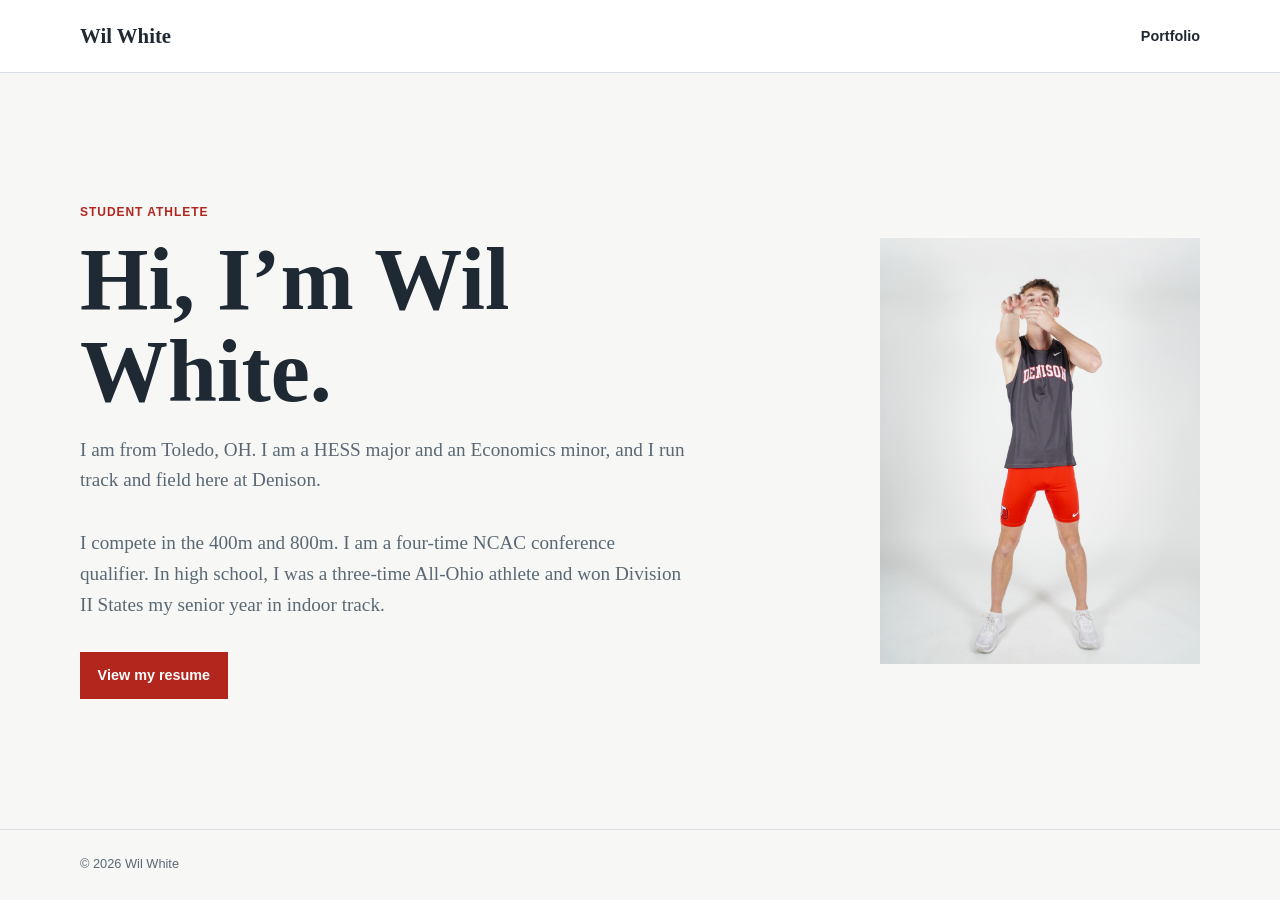
<file: index.html>
<!DOCTYPE html>
<html lang="en">
<head>
	<meta charset="UTF-8">
	<meta name="viewport" content="width=device-width, initial-scale=1.0">
	<title>Wil White | Home</title>
	<link rel="stylesheet" href="style.css">
</head>
<body>
	<header class="site-header">
		<div class="container nav-wrap">
			<a class="site-name" href="index.html">Wil White</a>
			<nav aria-label="Main navigation">
				<a href="portfolio.html">Portfolio</a>
			</nav>
		</div>
	</header>

	<main class="container">
		<section class="intro" aria-labelledby="intro-heading">
			<div class="intro-copy">
				<p class="eyebrow">Student athlete</p>
				<h1 id="intro-heading">Hi, I’m Wil White.</h1>
				<p class="bio">I am from Toledo, OH. I am a HESS major and an Economics minor, and I run track and field here at Denison.</p>
				<p class="bio">I compete in the 400m and 800m. I am a four-time NCAC conference qualifier. In high school, I was a three-time All-Ohio athlete and won Division II States my senior year in indoor track.</p>
				<a class="button" href="Wilson White - Resume 2026 (2).docx">View my resume</a>
			</div>
			<div class="profile-frame">
				<img src="HBO04239.jpg" alt="Portrait of Wil White">
			</div>
		</section>
	</main>

	<footer class="site-footer">
		<div class="container">
			<p>&copy; 2026 Wil White</p>
		</div>
	</footer>
</body>
</html>
</file>
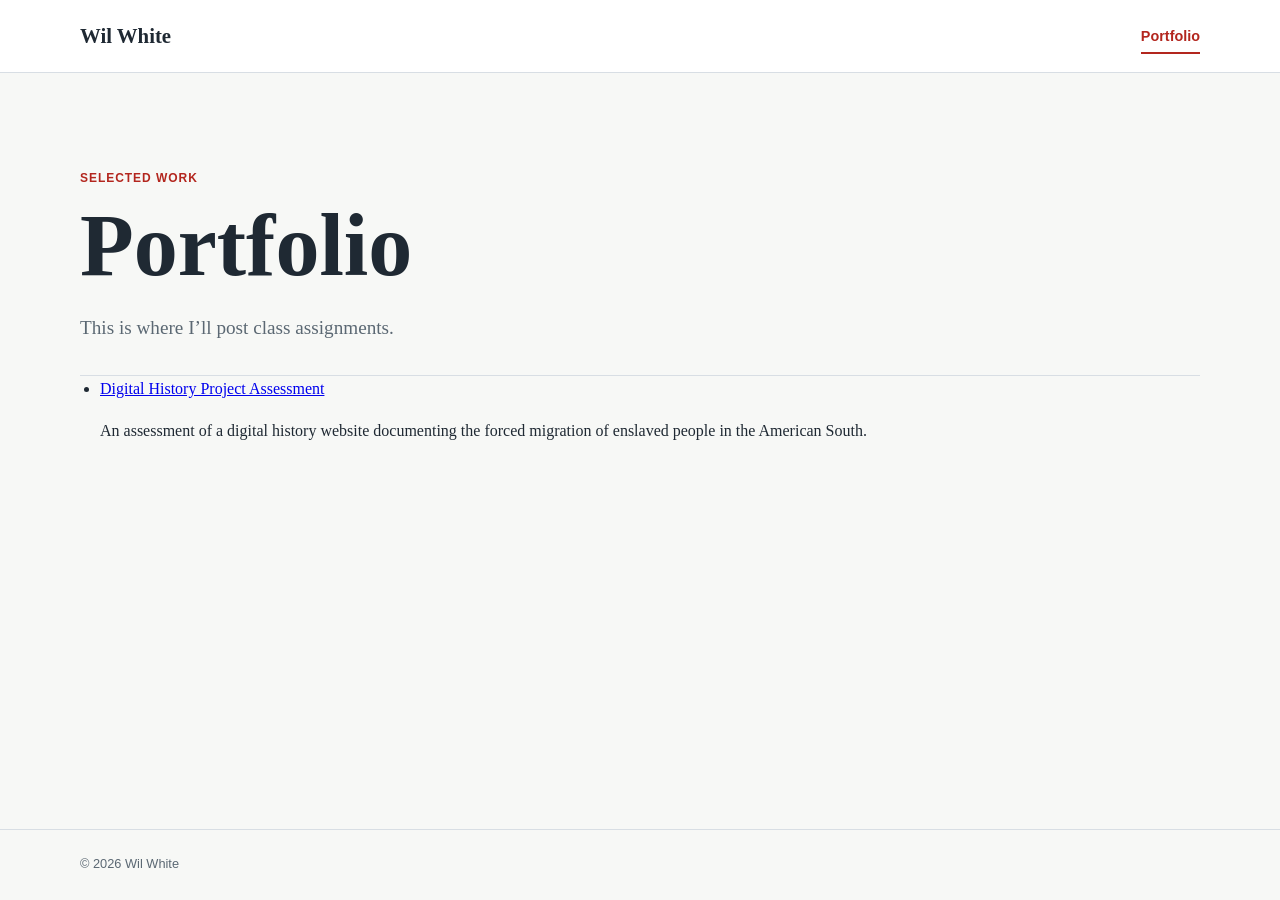
<file: portfolio.html>
<!DOCTYPE html>
<html lang="en">
<head>
  <meta charset="UTF-8">
  <meta name="viewport" content="width=device-width, initial-scale=1.0">
  <title>Wil White | Portfolio</title>
  <link rel="stylesheet" href="style.css">
</head>
<body>
  <header class="site-header">
    <div class="container nav-wrap">
      <a class="site-name" href="index.html">Wil White</a>
      <nav aria-label="Main navigation">
        <a class="active" href="portfolio.html" aria-current="page">Portfolio</a>
      </nav>
    </div>
  </header>

  <main class="container page-content">
    <p class="eyebrow">Selected work</p>
    <h1>Portfolio</h1>
    <p class="page-intro">This is where I’ll post class assignments.</p>
    <ul class="assignment-list" aria-label="Class assignments">
      <li>
        <a href="Digital History Project Assessment (1).docx">Digital History Project Assessment</a>
        <p>An assessment of a digital history website documenting the forced migration of enslaved people in the American South.</p>
      </li>
    </ul>
  </main>

  <footer class="site-footer">
    <div class="container">
      <p>&copy; 2026 Wil White</p>
    </div>
  </footer>
</body>
</html>
</file>
<file: style.css>
:root {
  --ink: #1f2933;
  --muted: #5b6873;
  --accent: #b3261e;
  --line: #d8dee4;
  --paper: #f7f8f6;
  --white: #ffffff;
}

* {
  box-sizing: border-box;
}

body {
  margin: 0;
  color: var(--ink);
  background: var(--paper);
  font-family: Georgia, "Times New Roman", serif;
  line-height: 1.6;
}

.container {
  width: min(100% - 3rem, 70rem);
  margin: 0 auto;
}

.site-header {
  border-bottom: 1px solid var(--line);
  background: var(--white);
}

.nav-wrap {
  display: flex;
  align-items: center;
  justify-content: space-between;
  min-height: 4.5rem;
}

.site-name,
nav a {
  color: var(--ink);
  text-decoration: none;
}

.site-name {
  font-size: 1.3rem;
  font-weight: bold;
}

nav a {
  padding: 0.5rem 0;
  border-bottom: 2px solid transparent;
  font-family: Arial, sans-serif;
  font-size: 0.9rem;
  font-weight: 700;
}

nav a:hover,
nav a:focus,
nav a.active {
  color: var(--accent);
  border-bottom-color: var(--accent);
}

.intro {
  display: grid;
  grid-template-columns: 1fr minmax(14rem, 20rem);
  gap: clamp(2rem, 8vw, 7rem);
  align-items: center;
  min-height: calc(100vh - 9rem);
  padding: 5rem 0;
}

.eyebrow {
  margin: 0 0 0.75rem;
  color: var(--accent);
  font-family: Arial, sans-serif;
  font-size: 0.75rem;
  font-weight: 700;
  letter-spacing: 0.08em;
  text-transform: uppercase;
}

h1 {
  max-width: 12ch;
  margin: 0 0 1rem;
  font-size: clamp(2.8rem, 7vw, 5.5rem);
  line-height: 1.05;
}

.bio,
.page-intro {
  max-width: 38rem;
  margin: 0 0 2rem;
  color: var(--muted);
  font-size: 1.2rem;
}

.button {
  display: inline-block;
  padding: 0.75rem 1.1rem;
  color: var(--white);
  background: var(--accent);
  font-family: Arial, sans-serif;
  font-size: 0.9rem;
  font-weight: 700;
  text-decoration: none;
}

.button:hover,
.button:focus {
  background: #8d1e18;
}

.profile-frame {
  aspect-ratio: 3 / 4;
  overflow: hidden;
  background: var(--line);
}

.profile-frame img {
  display: block;
  width: 100%;
  height: 100%;
  object-fit: cover;
}

.page-content {
  min-height: calc(100vh - 9rem);
  padding: 6rem 0;
}

.page-content h1 {
  margin-bottom: 1.25rem;
}

.assignment-list {
  min-height: 4rem;
  margin: 2rem 0 0;
  padding-left: 1.25rem;
  border-top: 1px solid var(--line);
}

.site-footer {
  padding: 1.5rem 0;
  border-top: 1px solid var(--line);
  color: var(--muted);
  font-family: Arial, sans-serif;
  font-size: 0.8rem;
}

.site-footer p {
  margin: 0;
}

@media (max-width: 42rem) {
  .container {
    width: min(100% - 2rem, 70rem);
  }

  .intro {
    grid-template-columns: 1fr;
    min-height: auto;
    padding: 4rem 0;
  }

  .profile-frame {
    max-width: 20rem;
  }
}
</file>
